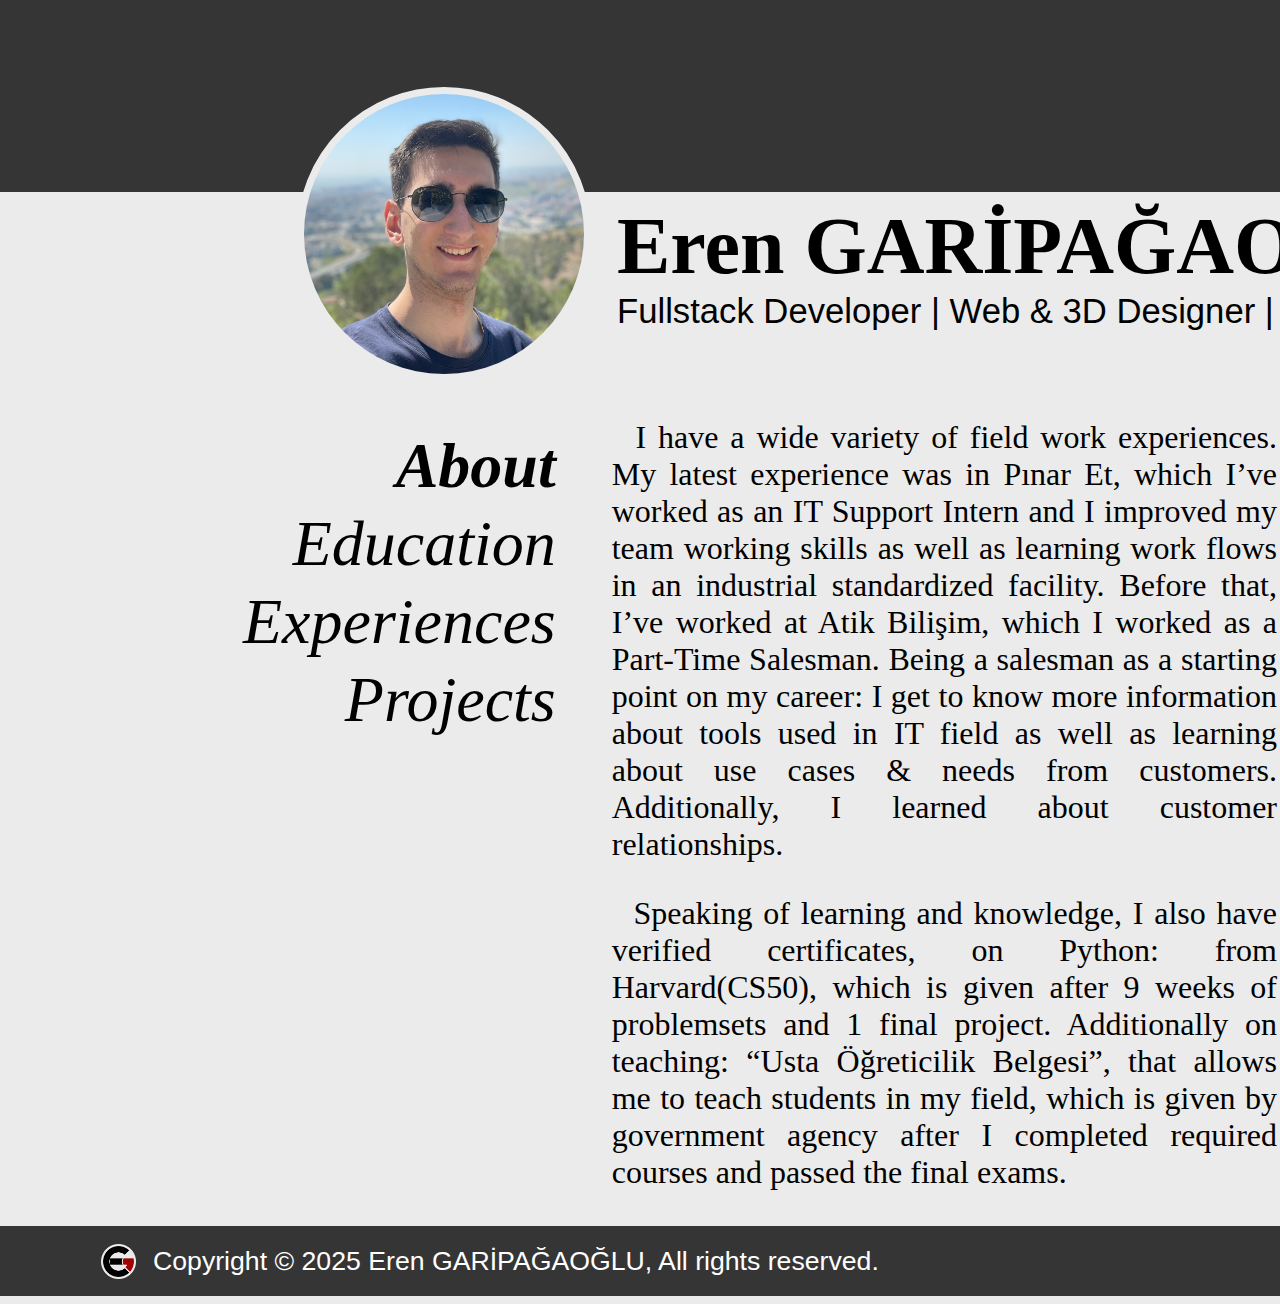
<file: index.html>
<!DOCTYPE html>
<html lang="en">
<head>
    <meta charset="UTF-8">
    <meta name="viewport" content="width=device-width, initial-scale=1.0">
    <title>EG | About</title>
    <meta name="author" content="Eren Garipagaoglu">
    <link rel="icon" href="./img/master/logoEG.png">
    <link rel="stylesheet" href="styles/sidenav.css">
    <link rel="stylesheet" href="styles/shared.css">
</head>
<body>
    <iframe class="masterFrame" src="master.html"></iframe>

    <div class="contentTable">
        <table class="contentTable">
            <table class="infoButtons">
                <tr id="selected"><td><a>About</a></td></tr>
                <tr><td class="sideTd"><a href="education.html">Education</a></td></tr>
                <tr><td class="sideTd"><a href="experience.html">Experiences</a></td></tr>
                <tr><td class="sideTd"><a href="projects.html">Projects</a></td></tr>
        </table>

        <div id="informationCell">
            <table>
                <td width="850px">
                    <p style="margin-top: 0px;">
                        &nbsp; I have a wide variety of field work experiences. 
                        My latest experience was in Pınar Et, 
                        which I’ve worked as an IT Support Intern and I improved my team working skills as well as learning work flows in an industrial standardized facility. 
                        Before that, I’ve worked at Atik Bilişim, which I worked as a Part-Time Salesman. 
                        Being a salesman as a starting point on my career: 
                        I get to know more information about tools used in IT field as well as learning about use cases & needs from customers. 
                        Additionally, I learned about customer relationships. 
                    </p>
                    <p>
                        &nbsp; Speaking of learning and knowledge, I also have verified certificates, 
                        on Python: from Harvard(CS50), which is given after 9 weeks of problemsets and 1 final project. 
                        Additionally on teaching: “Usta Öğreticilik Belgesi”, 
                        that allows me to teach students in my field, which is given by government agency after I completed required courses and passed the final exams.
                    </p>
                </td>
            </table>
        </div>
    </div>

    <iframe class="footerFrame" src="footer.html"></iframe>
</body>
</html>
</file>
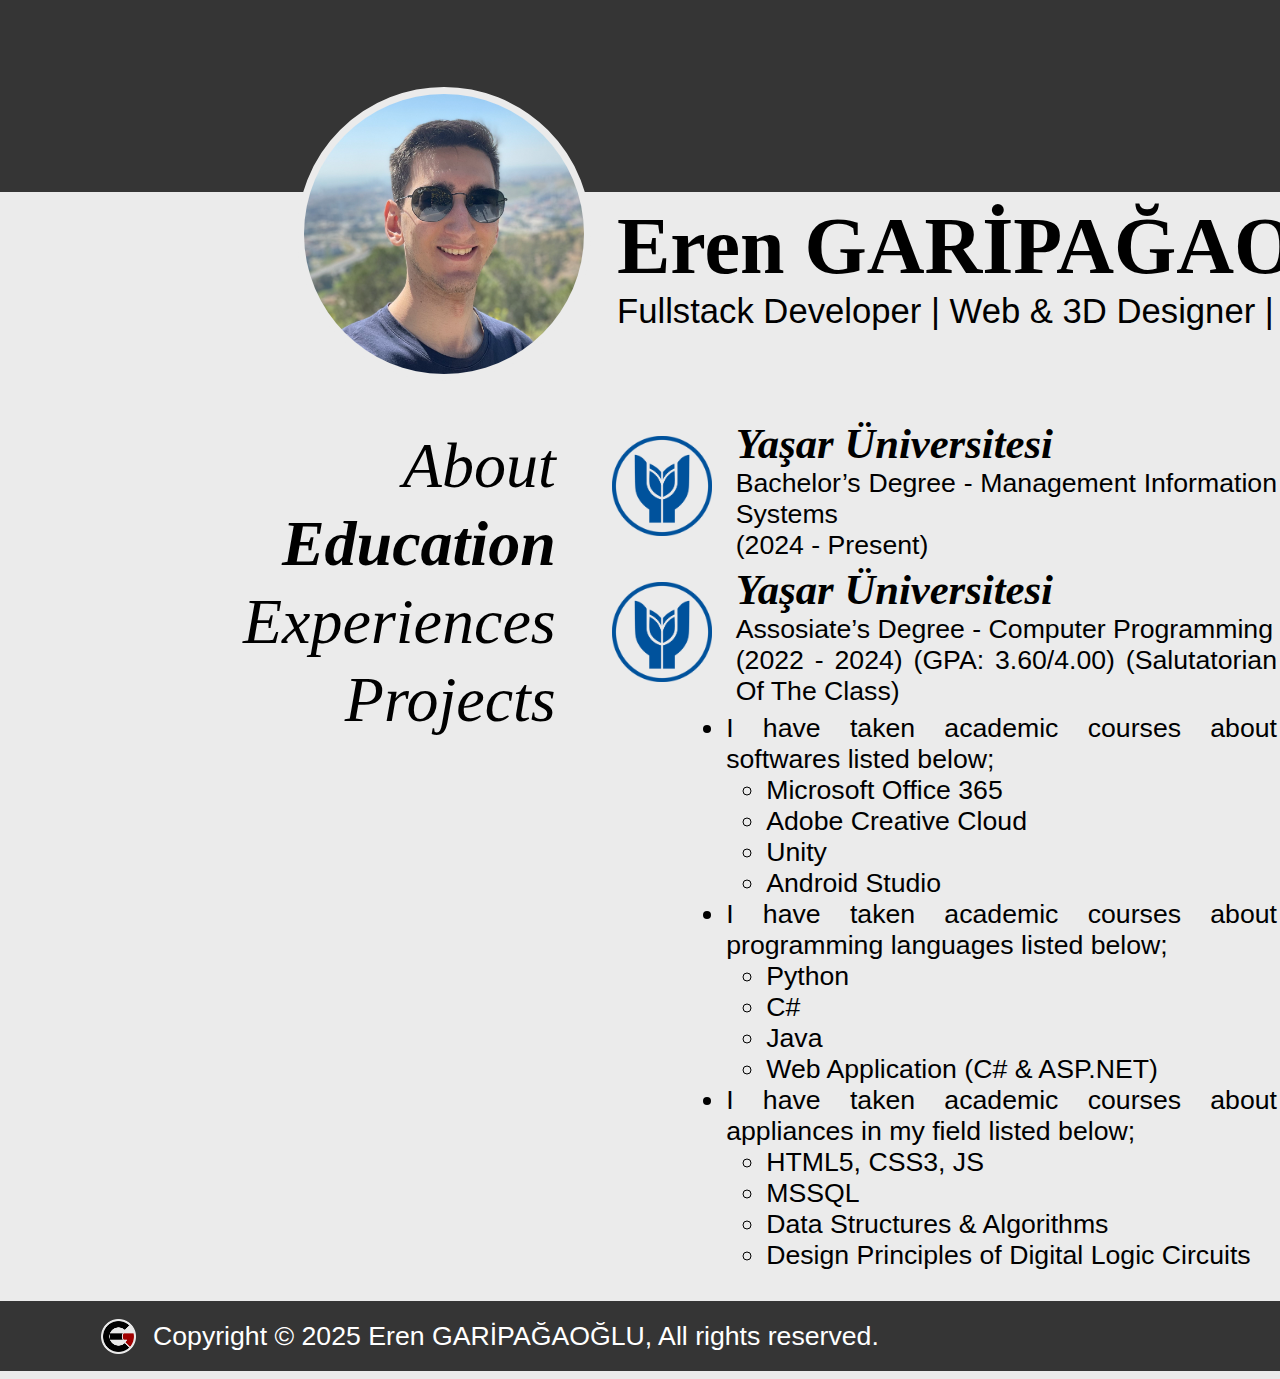
<file: education.html>
<!DOCTYPE html>
<html lang="en">
<head>
    <meta charset="UTF-8">
    <meta name="viewport" content="width=device-width, initial-scale=1.0">
    <title>EG | Education</title>
    <meta name="author" content="Eren Garipagaoglu">
    <link rel="icon" href="./img/master/logoEG.png">
    <link rel="stylesheet" href="styles/sidenav.css">
    <link rel="stylesheet" href="styles/shared.css">
    <style>
        .logoYU {
            width: 100px;
            height: 100px;
            margin-right: 20px;
        }

        .uniName {
            font-family: 'Times New Roman', Times, serif;
            font-style: italic;
            font-weight: bold;
            font-size: 32pt;
            margin: 0px;
        }

        .degree {
            font-family: Arial, Helvetica, sans-serif;
            font-size: 20pt;
            font-style: normal;
            margin: 0px;
        }

        .period {
            font-family: Arial, Helvetica, sans-serif;
            font-size: 20pt;
            font-style: normal;
            margin: 0px;
        }
    </style>
</head>
<body>
    <iframe class="masterFrame" src="master.html"></iframe>

    <div class="contentTable">
        <table class="infoButtons">
            <tr><td><a href="index.html">About</a></td></tr>
            <tr id="selected"><td><a>Education</a></td></tr>
            <tr><td><a href="experience.html">Experiences</a></td></tr>
            <tr><td><a href="projects.html">Projects</a></td></tr>
        </table>

        <div id="informationCell">
            <table>
                <tr id="mis">
                    <td><img class="logoYU" src="./img/education/YU.png" alt="YU"></td>
                    <td>
                        <table>
                            <tr><p class="uniName">Yaşar Üniversitesi</p></tr>
                            <tr><p class="degree">Bachelor’s Degree - Management Information Systems</p></tr>
                            <tr><p class="period">(2024 - Present)</p></tr>
                        </table>
                    </td>
                </tr>

                <tr id="comprog"> 
                    <td><img class="logoYU" src="./img/education/YU.png" alt="YU"></td>
                    <td>
                        <table>
                            <tr><p class="uniName">Yaşar Üniversitesi</p></tr>
                            <tr><p class="degree">Assosiate’s Degree - Computer Programming</p></tr>
                            <tr><p class="period">(2022 - 2024) (GPA: 3.60/4.00) (Salutatorian Of The Class)</p></tr>
                        </table>
                    </td>
                    <table>
                        <tr class="infoList">
                            <td width="100px"></td>
                            <td width="750px">
                                <ul class="listStart">
                                    <li>I have taken academic courses about softwares listed below;</li>
                                        <ul>
                                            <li>Microsoft Office 365</li>
                                            <li>Adobe Creative Cloud</li>
                                            <li>Unity</li>
                                            <li>Android Studio</li>
                                        </ul>
                                    <li>I have taken academic courses about programming languages listed below;</li>
                                        <ul>
                                            <li>Python</li>
                                            <li>C#</li>
                                            <li>Java</li>
                                            <li>Web Application (C# & ASP.NET)</li>
                                        </ul>
                                    <li>I have taken academic courses about appliances in my field listed below;</li>
                                        <ul>
                                            <li>HTML5, CSS3, JS</li>
                                            <li>MSSQL</li>
                                            <li>Data Structures & Algorithms</li>
                                            <li>Design Principles of Digital Logic Circuits</li>
                                        </ul>
                                </ul>
                            </td>
                        </tr>
                    </table>
                </tr>
            </table>
        </div>
    </div>

    <iframe class="footerFrame" src="footer.html"></iframe>
</body>
</html>
</file>
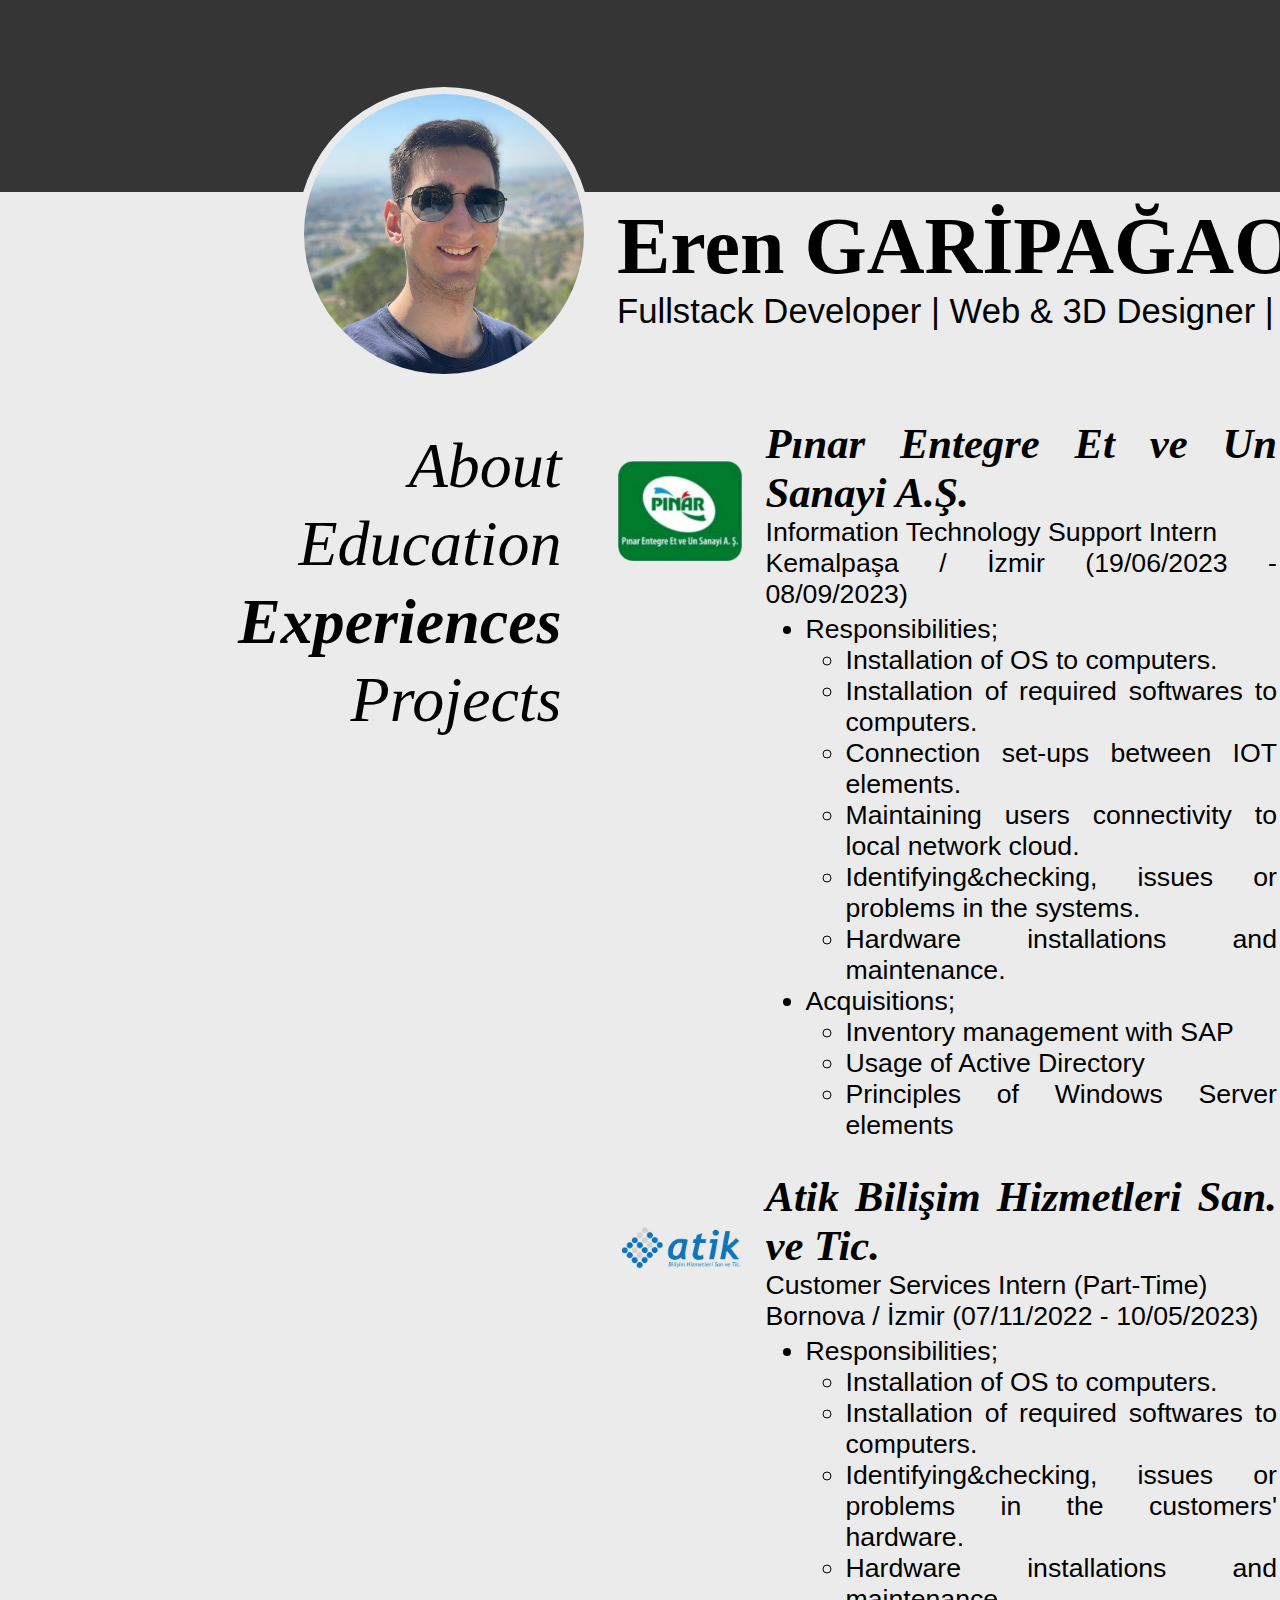
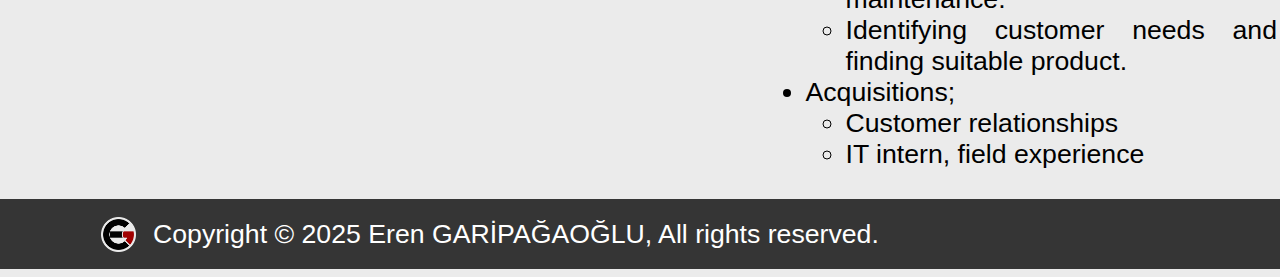
<file: experience.html>
<!DOCTYPE html>
<html lang="en">
<head>
    <meta charset="UTF-8">
    <meta name="viewport" content="width=device-width, initial-scale=1.0">
    <title>EG | Experiences</title>
    <meta name="author" content="Eren Garipagaoglu">
    <link rel="icon" href="./img/master/logoEG.png">
    <link rel="stylesheet" href="styles/sidenav.css">
    <link rel="stylesheet" href="styles/shared.css">
    <style>
        .LogoPEt {
            width: 124px;
            height: 100px;
            margin-right: 20px;
        }

        .LogoAtik {
            width: 124px;
            height: 42px;
            margin-right: 20px;
        }

        .compName {
            font-family: 'Times New Roman', Times, serif;
            font-style: italic;
            font-weight: bold;
            font-size: 32pt;
            margin: 0px;
        }

        .jobTitle {
            font-family: Arial, Helvetica, sans-serif;
            font-size: 20pt;
            font-style: normal;
            margin: 0px;
        }

        .period {
            font-family: Arial, Helvetica, sans-serif;
            font-size: 20pt;
            font-style: normal;
            margin: 0px;
        }
    </style>
</head>
<body>
    <iframe class="masterFrame" src="master.html"></iframe>

    <div class="contentTable" style="margin-left: -5px;">
        <table class="infoButtons">
            <tr><td><a href="index.html">About</a></td></tr>
            <tr><td><a href="education.html">Education</a></td></tr>
            <tr id="selected"><td><a href="">Experiences</a></td></tr>
            <tr><td><a href="projects.html">Projects</a></td></tr>
        </table>

        <div id="informationCell">
            <table>
                <tr id="pinaret">
                    <td><img class="LogoPEt" src="./img/experience/PET.png" alt="Pinar Et"></td>
                    <td>
                        <table>
                            <tr><p class="compName">Pınar Entegre Et ve Un Sanayi A.Ş.</p></tr>
                            <tr><p class="jobTitle">Information Technology Support Intern</p></tr>
                            <tr><p class="period">Kemalpaşa / İzmir (19/06/2023 - 08/09/2023)</p></tr>
                        </table>
                    </td>
                </tr>
                <tr>
                    <td width="100px"></td>
                    <td width="700px">
                        <ul class="listStart">
                            <li>Responsibilities;</li>
                                <ul>
                                    <li>Installation of OS to computers.</li>
                                    <li>Installation of required softwares to computers.</li>
                                    <li>Connection set-ups between IOT elements.</li>
                                    <li>Maintaining users connectivity to local network cloud.</li>
                                    <li>Identifying&checking, issues or problems in the systems.</li>
                                    <li>Hardware installations and maintenance.</li>
                                </ul>
                            <li>Acquisitions;</li>
                                <ul>
                                    <li>Inventory management with SAP</li>
                                    <li>Usage of Active Directory</li>
                                    <li>Principles of Windows Server elements</li>
                                </ul>
                        </ul>
                    </td>
                </tr>
                
                <tr id="atik">
                    <td><img class="LogoAtik" src="./img/experience/logoAtik.png" alt="Atik Bilisim"></td>
                    <td>
                        <table>
                            <tr><p class="compName">Atik Bilişim Hizmetleri San. ve Tic.</p></tr>
                            <tr><p class="jobTitle">Customer Services Intern (Part-Time)</p></tr>
                            <tr><p class="period">Bornova / İzmir (07/11/2022 - 10/05/2023)</p></tr>
                        </table>
                    </td>
                </tr>
                <tr>
                    <td width="100px"></td>
                    <td width="700px">
                        <ul class="listStart">
                            <li>Responsibilities;</li>
                                <ul>
                                    <li>Installation of OS to computers.</li>
                                    <li>Installation of required softwares to computers.</li>
                                    <li>Identifying&checking, issues or problems in the customers' hardware.</li>
                                    <li>Hardware installations and maintenance.</li>
                                    <li>Identifying customer needs and finding suitable product.</li>
                                </ul>
                            <li>Acquisitions;</li>
                                <ul>
                                    <li>Customer relationships</li>
                                    <li>IT intern, field experience</li>
                                </ul>
                        </ul>
                    </td>
                </tr>
            </table>
        </div>    
    </div>

    <iframe class="footerFrame" src="footer.html"></iframe>
</body>
</html>
</file>
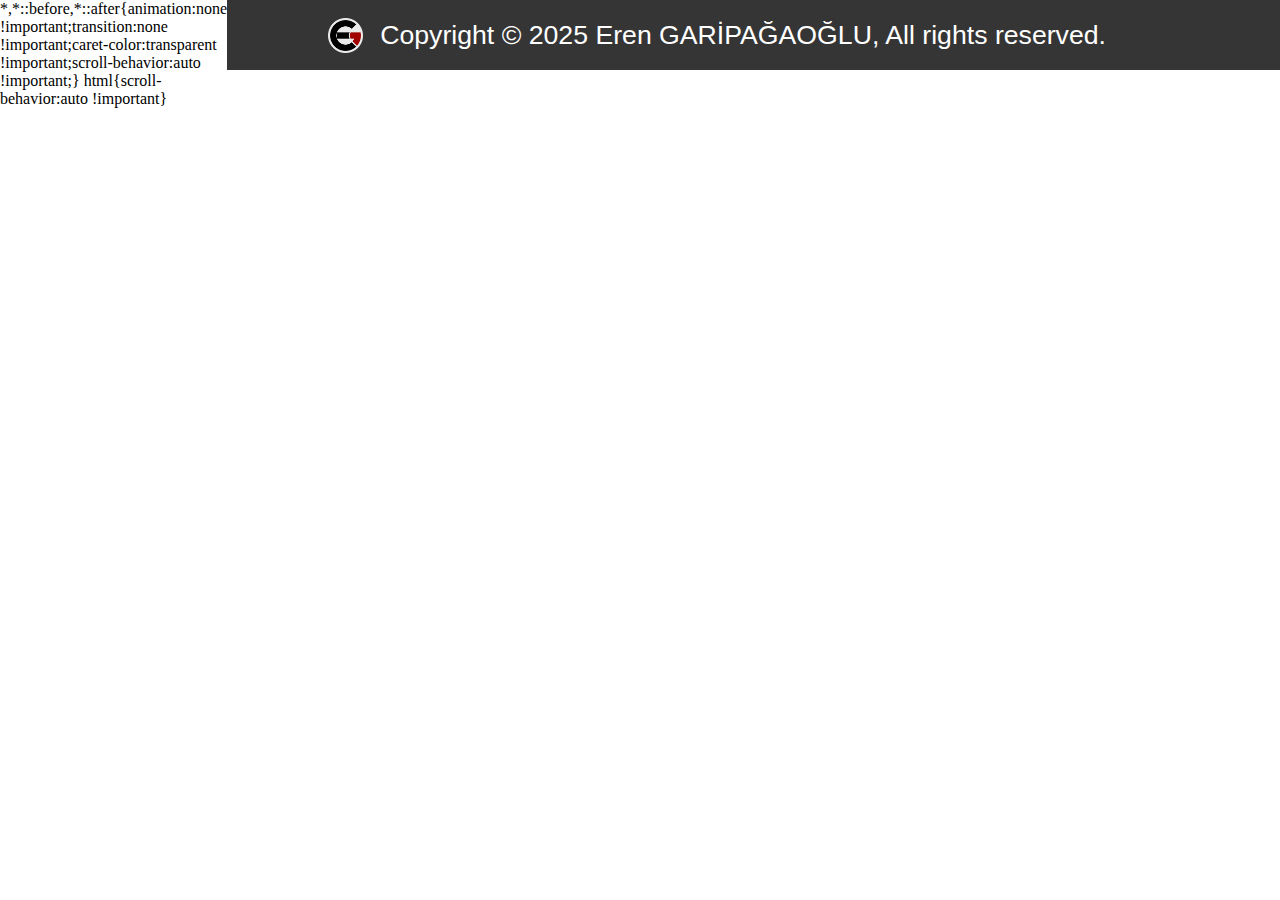
<file: footer.html>
<!DOCTYPE html>
<html lang="en">
<head>
    <meta charset="UTF-8">
    <meta name="viewport" content="width=device-width, initial-scale=1.0">
    <meta name="author" content="Eren Garipagaoglu">
    <link rel="stylesheet" href="styles/footer.css">
    <link rel="icon" href="./img/master/logoEG.png">
</head>
<body>
    <div id="backdrop">
        <table>
            <tr>
                <td style="margin-left: 100px;"><img width="35px" height="35px" src="./img/footer/logoEG.png" alt="logoEG"></td>
                <td style="margin-left: 15px;">
                    <div id="copy"><p>Copyright © 2025 Eren GARİPAĞAOĞLU, All rights reserved.</p></div>
                </td>
                <td class="socials">
                    <a href="https://www.linkedin.com/in/eren-garipagaoglu/" target="_blank"><img src="./img/footer/linkedin.png" alt="LinkedIn"></a>
                    <a href="https://github.com/ErenGaripagaoglu" target="_blank"><img src="./img/footer/github.png" alt="GitHub"></a>
                    
                    <!--

                    <a href=""><img src="./img/footer/youtube.png" alt="YouTube"></a>
                    -->
                </td>
            </tr>
        </table>
    </div>
</body>
</html>
</file>
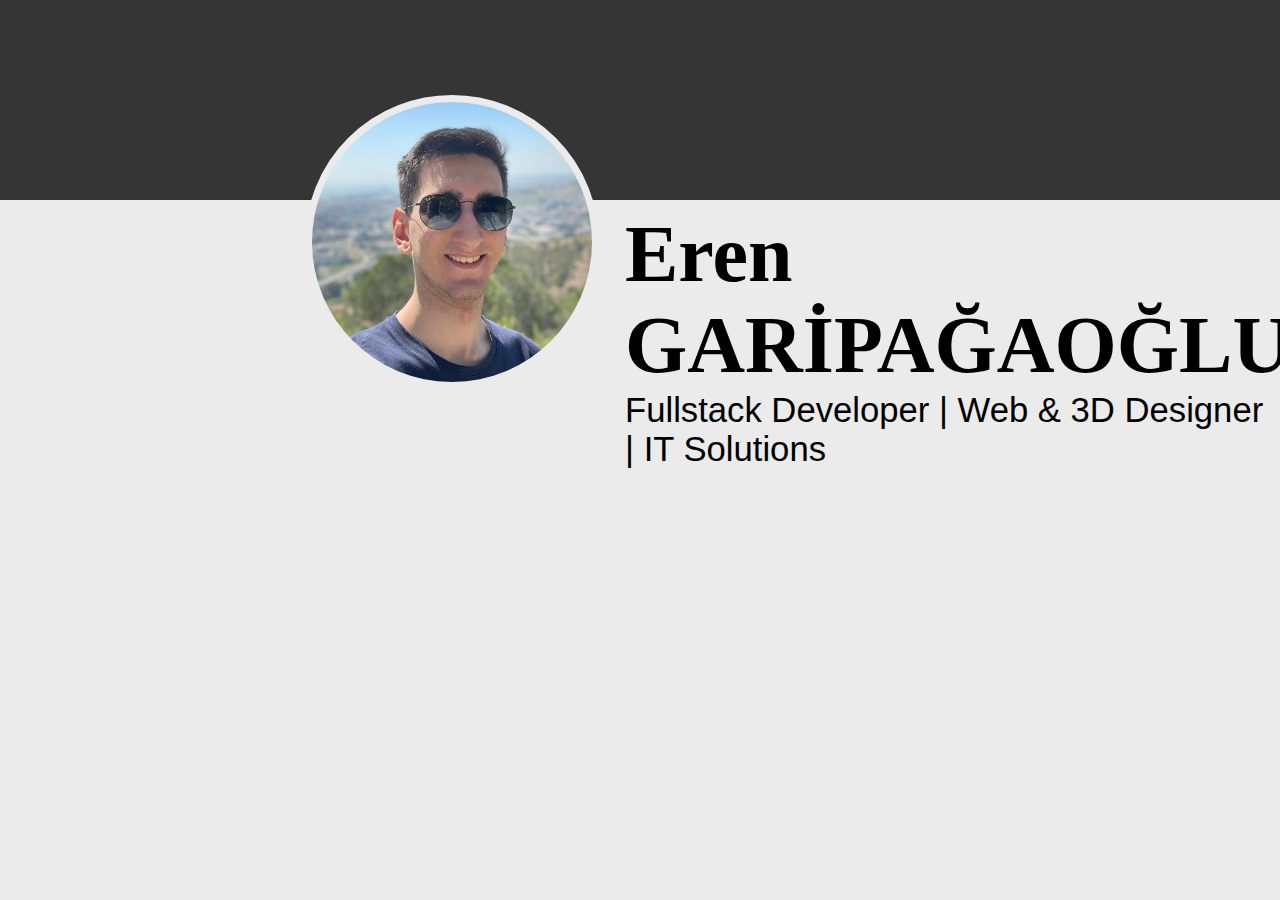
<file: master.html>
<!DOCTYPE html>
<html lang="en">
<head>
    <meta charset="UTF-8">
    <meta name="viewport" content="width=device-width, initial-scale=1.0">
    <meta name="author" content="Eren Garipagaoglu">
    <link rel="stylesheet" href="styles/master.css">
    <link rel="icon" href="./img/master/logoEG.png">
</head>
<body>
    <div id="backdrop">
        <img id="skillset" src="img/master/skillset.png">
    </div>

    <div class="selfie">
        <div id="frame">
            <img src="img/master/selfie.jpeg">
        </div>
    </div>

    <div class="title">
        <p id="fullname">Eren GARİPAĞAOĞLU</p>
        <p id="bio">Fullstack Developer | Web & 3D Designer | IT Solutions</p>
    </div>
    
    
    
    
</body>
</html>
</file>
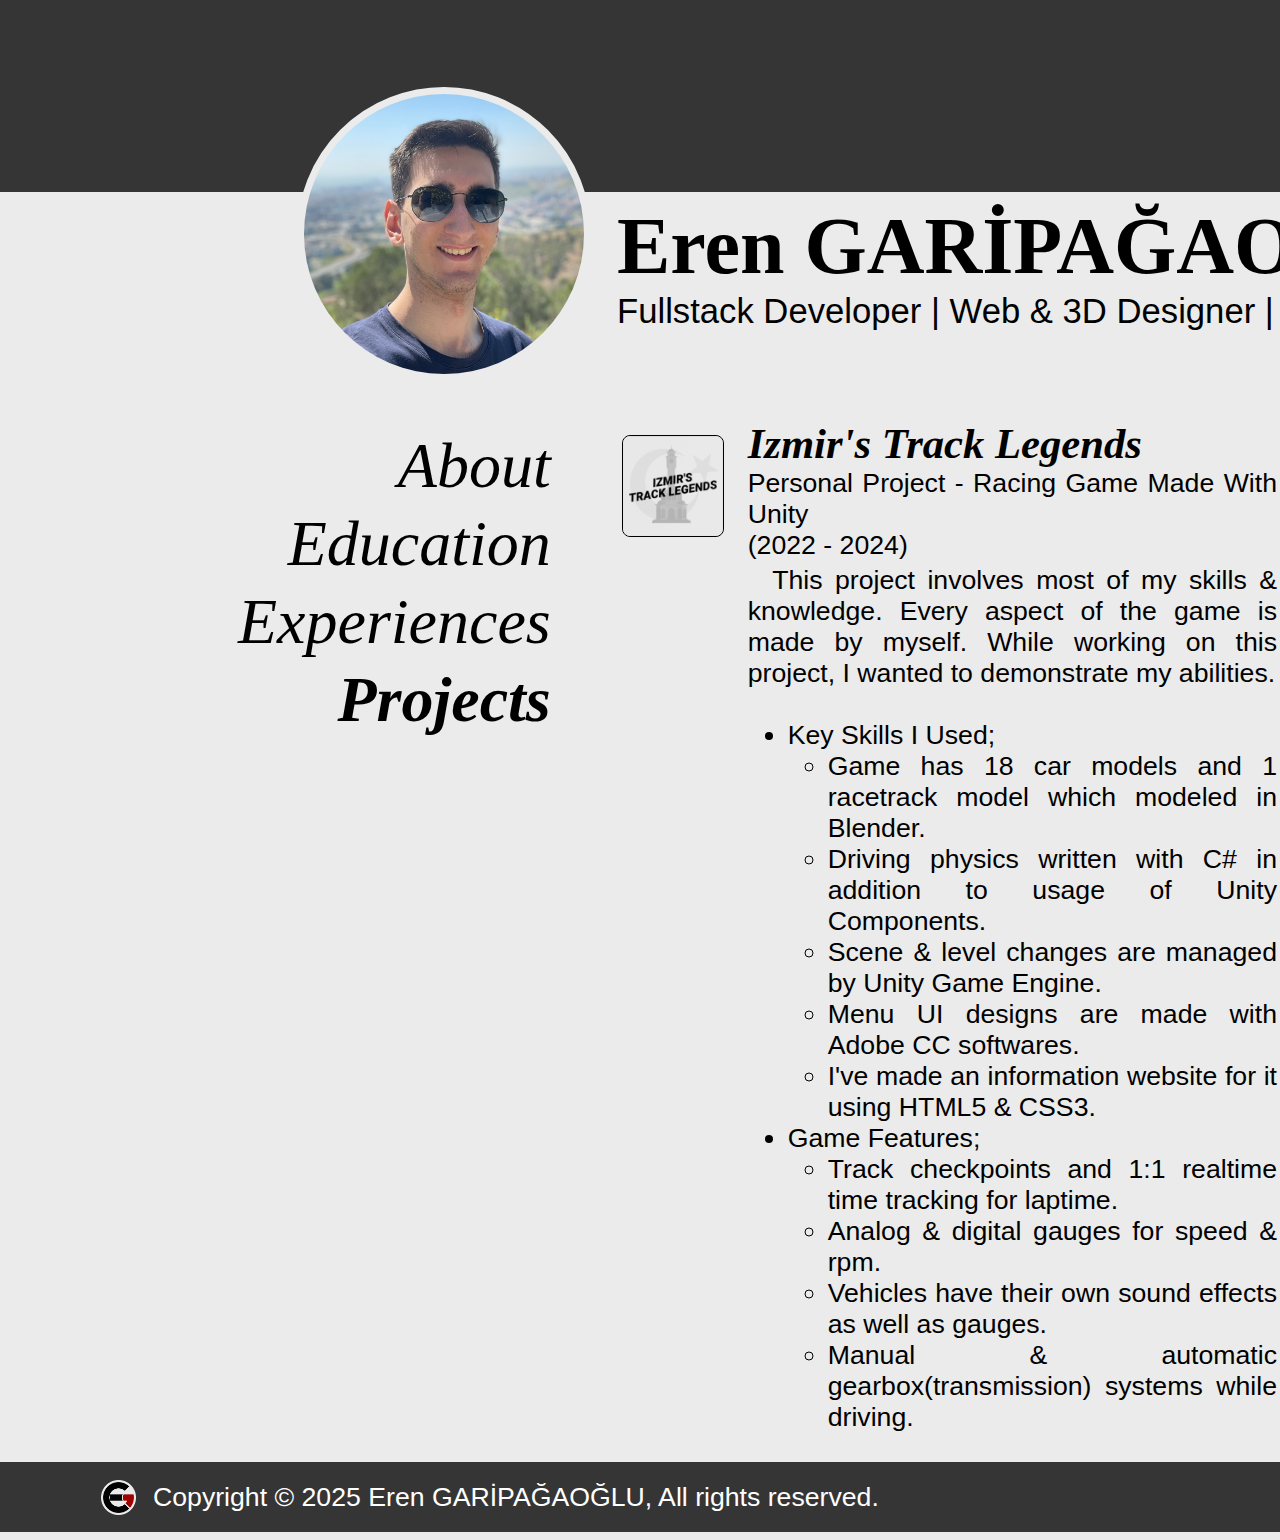
<file: projects.html>
<!DOCTYPE html>
<html lang="en">
<head>
    <meta charset="UTF-8">
    <meta name="viewport" content="width=device-width, initial-scale=1.0">
    <title>EG | Projects</title>
    <meta name="author" content="Eren Garipagaoglu">
    <link rel="icon" href="./img/master/logoEG.png">
    <link rel="stylesheet" href="styles/sidenav.css">
    <link rel="stylesheet" href="styles/shared.css">
    <style>
        .LogoITL {
            width: 100px;
            height: 100px;
            margin-right: 20px;
            margin-left: 15px;

            border-style: solid;
            border-width: 0.01px;
            border-color: black;
            border-radius: 8px;
        }

        .prjName {
            font-family: 'Times New Roman', Times, serif;
            font-style: italic;
            font-weight: bold;
            font-size: 32pt;
            margin: 0px;
        }

        .prjType {
            font-family: Arial, Helvetica, sans-serif;
            font-size: 20pt;
            font-style: normal;
            margin: 0px;
        }

        .period {
            font-family: Arial, Helvetica, sans-serif;
            font-size: 20pt;
            font-style: normal;
            margin: 0px;
        }

        #prjInfo {
            margin-top: 0px;

            font-family: Arial, Helvetica, sans-serif;
            font-size: 20pt;
        }
    </style>
</head>
<body>
    <iframe class="masterFrame" src="master.html"></iframe>

    <div class="contentTable" style="margin-left: -5px;">
        <table class="infoButtons">
            <tr><td><a href="index.html">About</a></td></tr>
            <tr><td><a href="education.html">Education</a></td></tr>
            <tr><td><a href="experience.html">Experiences</a></td></tr>
            <tr id="selected"><td><a>Projects</a></td></tr>
        </table>

        <div id="informationCell">
            <table>
                <tr id="itl">
                    <td><a href="./izmirstracklegends/index.html"><img class="LogoITL" src="./img/projects/itlLogo.png" alt="Izmir's Track Legends"></a></td>
                    <td>
                        <table>
                            <tr><p class="prjName">Izmir's Track Legends</p></tr>
                            <tr><p class="prjType">Personal Project - Racing Game Made With Unity</p></tr>
                            <tr><p class="period">(2022 - 2024)</p></tr>
                        </table>
                    </td>
                </tr>
                <tr>
                    <td width="100px"></td>
                    <td width="700px">
                        <p id="prjInfo">
                            &nbsp; This project involves most of my skills & knowledge.
                            Every aspect of the game is made by myself.
                            While working on this project,
                            I wanted to demonstrate my abilities.
                        </p>
                    </td>
                </tr>
                <tr>
                    <td width="100px"></td>
                    <td width="700px">
                        <ul class="listStart">
                            <li>Key Skills I Used;</li>
                                <ul>
                                    <li>Game has 18 car models and 1 racetrack model which modeled in Blender.</li>
                                    <li>Driving physics written with C# in addition to usage of Unity Components.</li>
                                    <li>Scene & level changes are managed by Unity Game Engine.</li>
                                    <li>Menu UI designs are made with Adobe CC softwares.</li>
                                    <li>I've made an information website for it using HTML5 & CSS3.</li>
                                </ul>
                            <li>Game Features;</li>
                                <ul>
                                    <li>Track checkpoints and 1:1 realtime time tracking for laptime.</li>
                                    <li>Analog & digital gauges for speed & rpm.</li>
                                    <li>Vehicles have their own sound effects as well as gauges.</li>
                                    <li>Manual & automatic gearbox(transmission) systems while driving.</li>
                                </ul>
                        </ul>
                    </td>
                </tr>
            </table>
        </div>    
    </div>

    <iframe class="footerFrame" src="footer.html"></iframe>
</body>
</html>
</file>
<file: styles/sidenav.css>
body {
    background: rgb(235,235,235);
    margin: 0px;
}

.infoButtons {
    width: 440px;
    height: 414px;
    padding: 50px;
    margin-left: 190px;
    margin-top: -40px;

    font-family: 'Times New Roman', Times, serif;
    font-style: italic;
    font-size: 48pt;

    text-align: right;
}

.sideTd {
    width: 380px;
}

#selected {
    font-style: italic;
    font-weight: bold;
}

a {
    color: black;
    text-decoration: none;
}

a:hover {
    font-size: 50pt;
}

a:link {
    color: black;
}

a:visited {
    color: black;
}
</file>
<file: styles/shared.css>
.contentTable {
    display: flex;
}

.masterFrame {
    width: 1920px;
    height: 424px;

    margin: 0px;
    border: 0px;

    margin-left: -8px;
    margin-top: -8px;

    display: block;
}

.footerFrame {
    width: 1920px;
    height: 70px;

    margin: 0px;
    border: 0px;

    display: block;
}

#informationCell {
    width: 1295px;

    font-size: 24pt;
    text-align: justify;
    
    padding: 0;
}

.listStart {
    font-family: Arial, Helvetica, sans-serif;
    font-size: 20pt;
    font-style: normal;
    margin-top: 0px;
}
</file>
<file: styles/footer.css>
* {
    margin: 0px;
    display: flex;
}

#backdrop {
    background: #353535;
    width: 1920px;
    height: 70px;
    align-items: center;
}

table {
    height: 35px;
}

td {
    align-items: center;
}

#copy {
    height: 20pt;
}

p {
    font-family: Arial, Helvetica, sans-serif;
    font-size: 20pt;
    font-style: normal;
    color: white;
    align-self: center;
}

.socials {
    margin-left: 520px;
}

a > img {
    width: 35px;
    height: 35px;
    margin: 5px;
}
</file>
<file: styles/master.css>
body {
    background: rgb(235,235,235);
    margin: 0px;
}
    
#backdrop {
    background: #353535;
    width: 1920px;
    height: 200px;
}

#skillset {
    width: 174px;
    height: 155px;

    padding: 22px;
    margin-left: 1300px;
}

.selfie {
    width: 280px;
    height: 280px;

    margin-top: -105px;
    margin-left: 305px;

    background: rgb(235,235,235);
    border-radius: 280px;
    border: 7px solid rgb(235,235,235); 
}

#frame {
    width: 280px;
    height: 280px;
    mask-image: url(../img/master/mask.png);
    -webkit-mask-image: url(../img/master/mask.png);
}

#frame > img {
    width: 318px;
    height: 424px;
    
    margin-left: -30px;
    margin-top: -110px;
}

.title {
    margin-top: -180px;
}

.title > * {
    margin: 0px;
    margin-left: 625px;
}

#fullname {
    font-family: 'Times New Roman', Times, serif;
    font-weight: bolder;
    font-size: 60pt;
}

#bio {
    font-family: Arial, Helvetica, sans-serif;
    font-size: 26pt;
}
</file>
